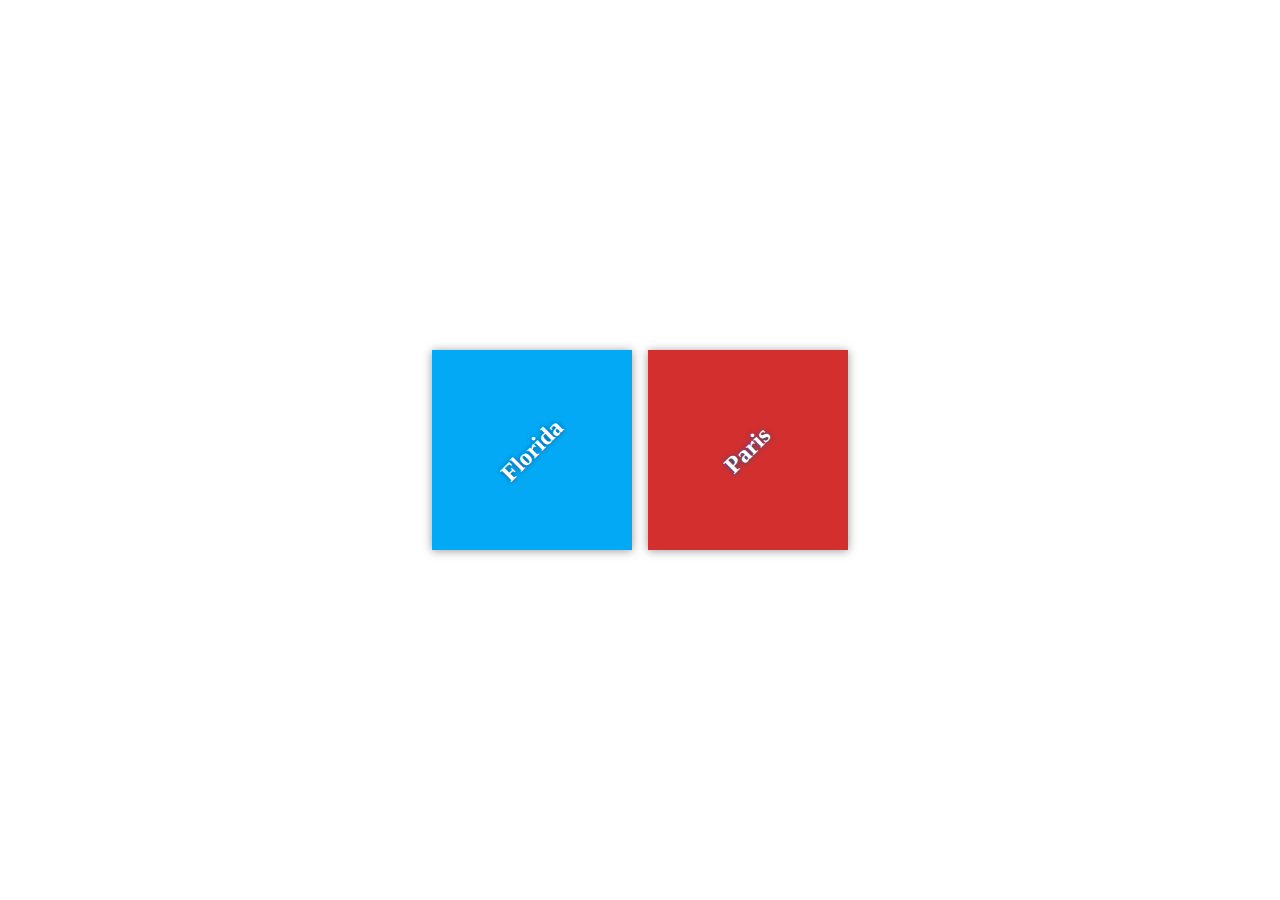
<file: index.html>
<html lang="en">
<head>
<meta charset="utf-8">
<title>Travels</title>
<meta name="description" content="">
<link rel="stylesheet" type="text/css" href="styles.css">
</head>
<body>

<div class="container">
<div class="destination-container">
<div class="destination" id="florida">
<h2>Florida</h2>
</div>

<div class="destination" id="paris">
<h2>Paris</h2>
</div>
</div>
</div>

</body>
</html>
</file>
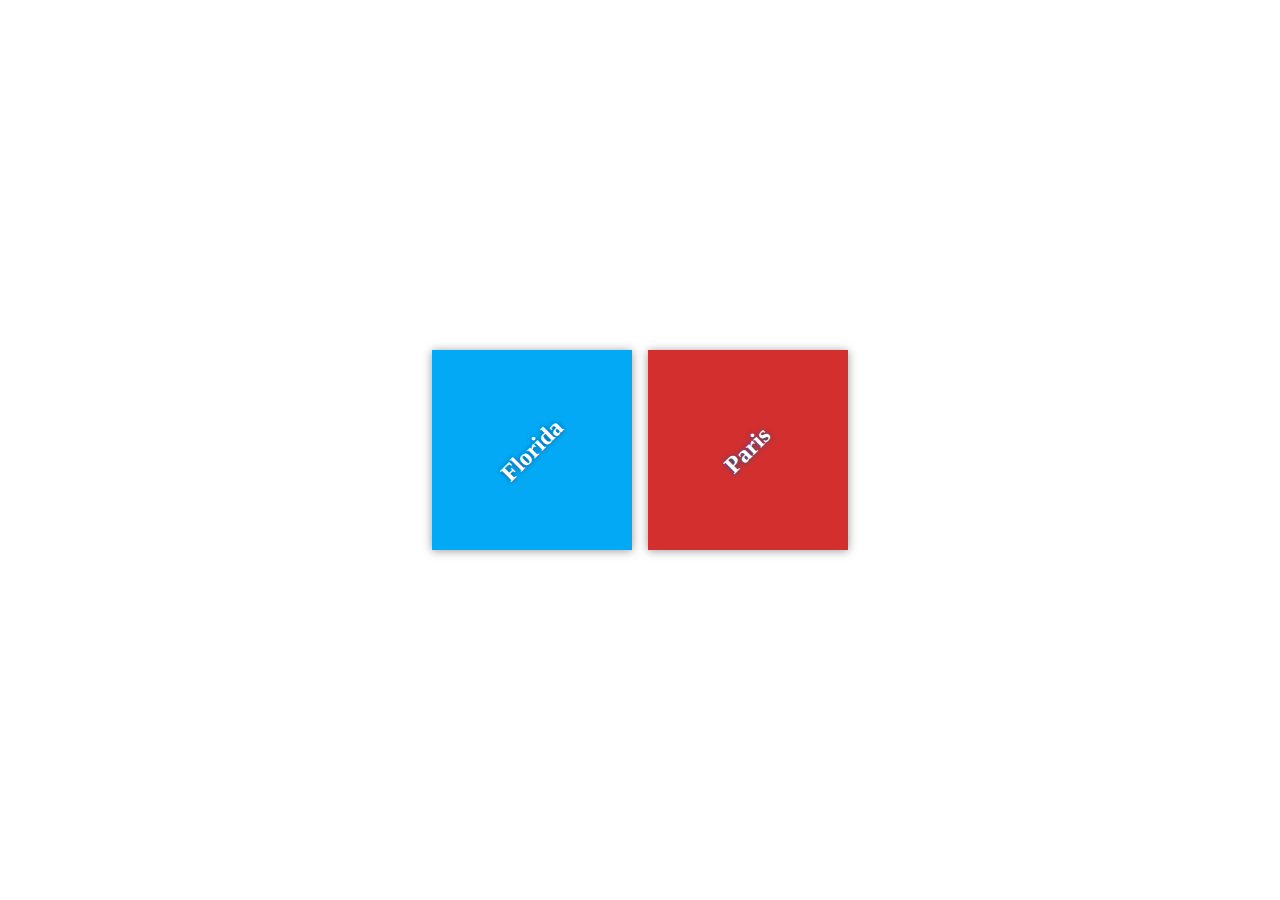
<file: goooo.html>
<html lang="en">
<head>
<meta charset="utf-8">
<title>Travels</title>
<meta name="description" content="">
<style>
	html {
box-sizing: border-box;
height: 100%;
}

*,
*::before,
*::after {
box-sizing: inherit;
}

body {
display: flex;
margin: 0;
height: 100%;
}

.container {
margin: auto;
padding: 1em;
width: 80%;
}

.destination-container {
display: flex;
flex-flow: wrap;
justify-content: center;
}

.destination {
background: #03a9f4;
box-shadow: 0 1px 9px 0 rgba(0, 0, 0, 0.4);
color: white;
margin: 0.5em;
min-height: 200px;
flex: 0 1 200px;
display: flex;
justify-content: center;
align-items: center;
text-align: center;
}

h2 {
margin: 0;
transform: rotate(-45deg);
text-shadow: 0 0 5px #01579b;
}

#florida {
background-color: #03a9f4;
}

#paris {
background-color: #d32f2f;
}



	
</style>
</head>
<body>

<div class="container">
<div class="destination-container">
<div class="destination" id="florida">
<h2>Florida</h2>
</div>

<div class="destination" id="paris">
<h2>Paris</h2>
</div>
</div>
</div>

</body>
</html>
</file>
<file: styles.css>
html {
box-sizing: border-box;
height: 100%;
}

*,
*::before,
*::after {
box-sizing: inherit;
}

body {
display: flex;
margin: 0;
height: 100%;
}

.container {
margin: auto;
padding: 1em;
width: 80%;
}

.destination-container {
display: flex;
flex-flow: wrap;
justify-content: center;
}

.destination {
background: #03a9f4;
box-shadow: 0 1px 9px 0 rgba(0, 0, 0, 0.4);
color: white;
margin: 0.5em;
min-height: 200px;
flex: 0 1 200px;
display: flex;
justify-content: center;
align-items: center;
text-align: center;
}

h2 {
margin: 0;
transform: rotate(-45deg);
text-shadow: 0 0 5px #01579b;
}

#florida {
background-color: #03a9f4;
}

#paris {
background-color: #d32f2f;
}
</file>
